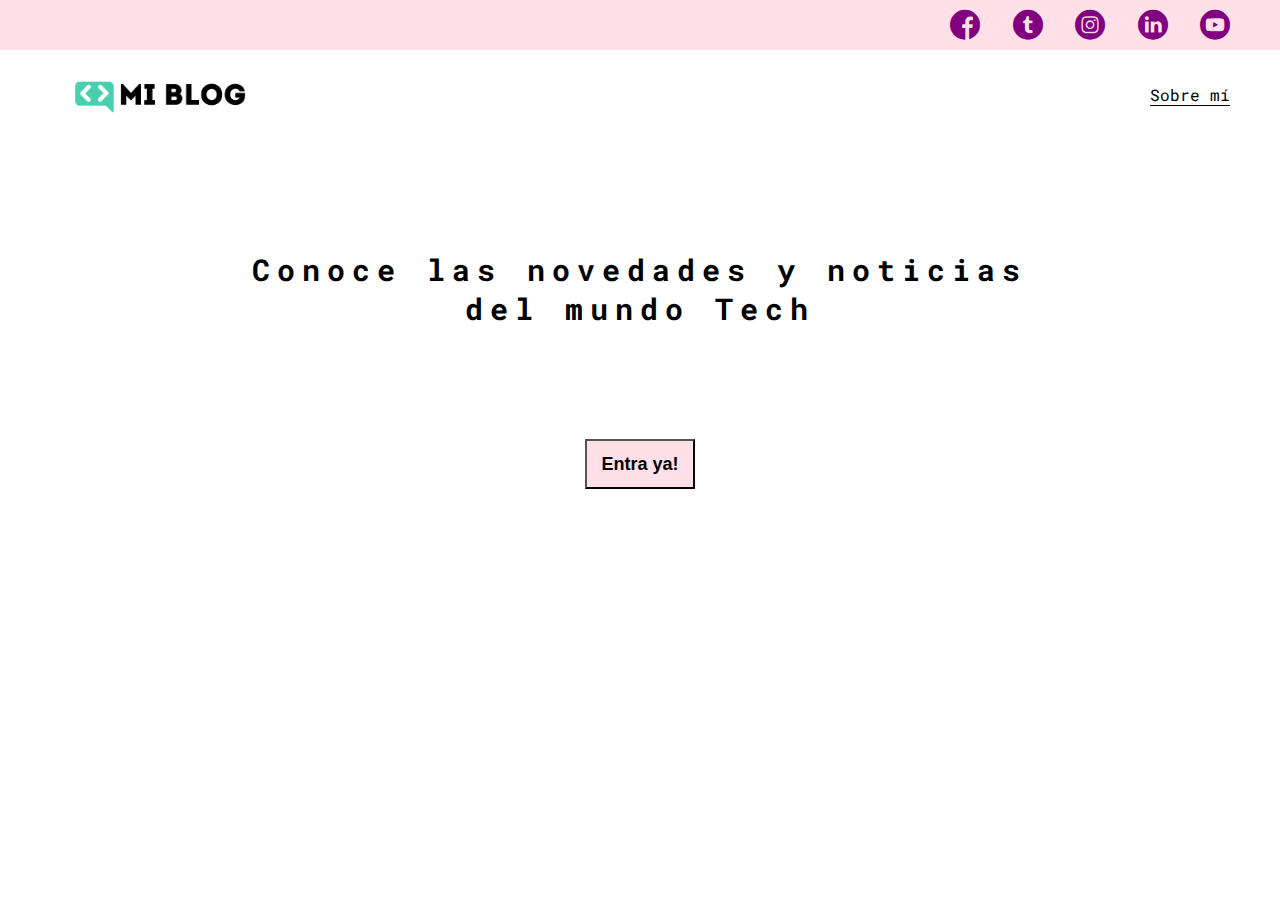
<file: index.html>
<!DOCTYPE html>
<html lang="en">
<head>
    <meta charset="UTF-8">
    <meta http-equiv="X-UA-Compatible" content="IE=edge">
    <meta name="viewport" content="width=device-width, initial-scale=1.0">
    <title>Mi super blog</title>
    <link rel="stylesheet" href="./css/main.css">
    <link rel="stylesheet" href="./css/font/flaticon.css">
    <link rel="stylesheet" href="./css/media-queries.css">
</head>
<body>
    <header>
        <section class="header-icons-container">
            <div class="icons">
                <a href="/"><span class="flaticon-001-facebook"></span></a>
                <a href="/"><span class="flaticon-002-twitter"></span></a>
                <a href="/"><span class="flaticon-011-instagram"></span></a>
                <a href="/"><span class="flaticon-010-linkedin"></span></a>
                <a href="/"><span class="flaticon-008-youtube"></span></a>
            </div>
        </section>
        <!--Barra de navegación-->
        <nav>
            <section class="nav-logo-container">
                <a href="/"><img src="./img/Logo-negro.png" alt="Logo de mi blog"></a>
            </section>
            <section class="profile-link">
                <a href="./perfil.html">Sobre mí</a>
            </section>
        </nav>
        <!--Barra de navegación-->
        <!--img y boton-->
        <section>
            
        </section>
    </header>

    <main class="home-main">
        <!--<section>
            <h1 class="home-main-text">Conoce las novedades y <br> noticias del Mundo Tech</h1>
            <p class="home-main-button" href="blogs.html">Entra ya!</p>
        </section>-->
        <section>
            <p class="home-main-text">Conoce las novedades y noticias del mundo Tech</p>
            <button class="home-main-button">
                <a href="/blogs.html">Entra ya!</a>
            </button>
        </section>
    </main>

</body>
</html>
</file>
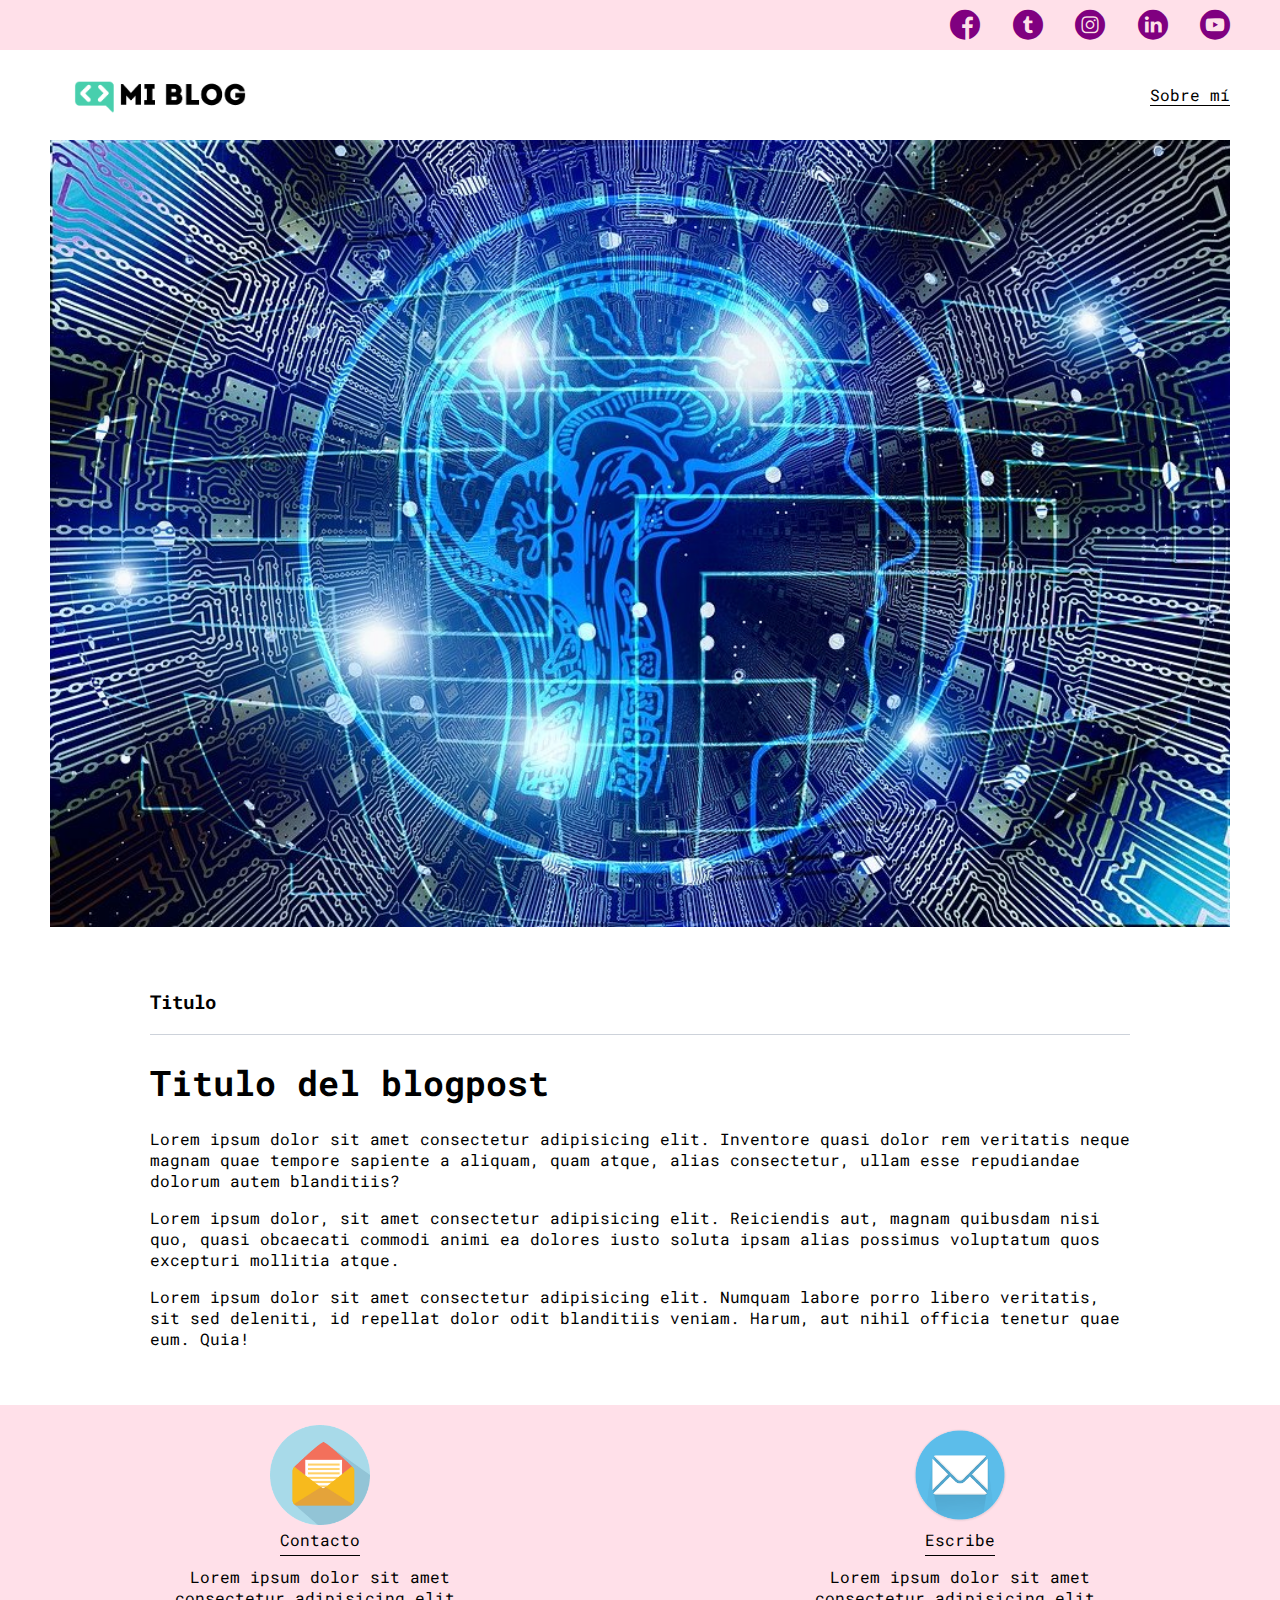
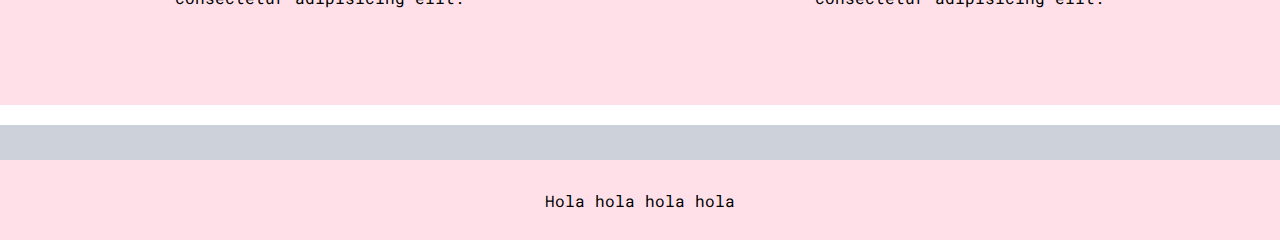
<file: blog.html>
<!DOCTYPE html>
<html lang="en">
<head>
    <meta charset="UTF-8">
    <meta http-equiv="X-UA-Compatible" content="IE=edge">
    <meta name="viewport" content="width=device-width, initial-scale=1.0">
    <title>Blog</title>
    <link rel="stylesheet" href="./css/main.css">
    <link rel="stylesheet" href="./css/font/flaticon.css">
    <link rel="stylesheet" href="./css/media-queries.css">
</head>
<body class="home-body">
    <header>
        <section class="header-icons-container">
            <div class="icons">
                <a href="/"><span class="flaticon-001-facebook"></span></a>
                <a href="/"><span class="flaticon-002-twitter"></span></a>
                <a href="/"><span class="flaticon-011-instagram"></span></a>
                <a href="/"><span class="flaticon-010-linkedin"></span></a>
                <a href="/"><span class="flaticon-008-youtube"></span></a>
            </div>
        </section>
        <!--Barra de navegación-->
        <nav>
            <section class="nav-logo-container">
                <a href="/"><img src="./img/Logo-negro.png" alt="Logo de mi blog"></a>
            </section>
            <section class="profile-link">
                <a href="./perfil.html">Sobre mí</a>
            </section>
        </nav>
        <!--Barra de navegación-->
        <!--img y boton-->
        <section>
            
        </section>
    </header>

    <main>
        <section class="blogpost-img-container">
        <img src="./img/tecnologia_1.jpg" alt="">
        </section>

        <section class="grid-container  blogpost-main-container">
            <div class="grid-container">
                <h3>Titulo</h3>
                <article>
                    <h1>Titulo del blogpost</h1>
                    <p>Lorem ipsum dolor sit amet consectetur adipisicing elit. Inventore quasi dolor rem veritatis neque magnam quae tempore sapiente a aliquam, quam atque, alias consectetur, ullam esse repudiandae dolorum autem blanditiis?</p>
                    <p>Lorem ipsum dolor, sit amet consectetur adipisicing elit. Reiciendis aut, magnam quibusdam nisi quo, quasi obcaecati commodi animi ea dolores iusto soluta ipsam alias possimus voluptatum quos excepturi mollitia atque.</p>
                    <p>Lorem ipsum dolor sit amet consectetur adipisicing elit. Numquam labore porro libero veritatis, sit sed deleniti, id repellat dolor odit blanditiis veniam. Harum, aut nihil officia tenetur quae eum. Quia!</p>
                </article>
            </div>
        </section>

        <section class="contact-main-container">
            <div class="div-contact-main">
                <img src="./img/contacto.png" alt="">
                <div class="contact-left">
                    <a href="">Contacto</a>
                    <p>Lorem ipsum dolor sit amet consectetur adipisicing elit.</p>
                </div>
            </div>
            <div class="div-contact-main">
                <img src="./img/escribe.webp" alt="">
                <div class="contact-right">
                    <a href="">Escribe</a>
                    <p>Lorem ipsum dolor sit amet consectetur adipisicing elit.</p>
            </div>
        </section>
    </main>

    <footer>
        <p>Hola hola hola hola</p>
    </footer>
</body>
</html>
</file>
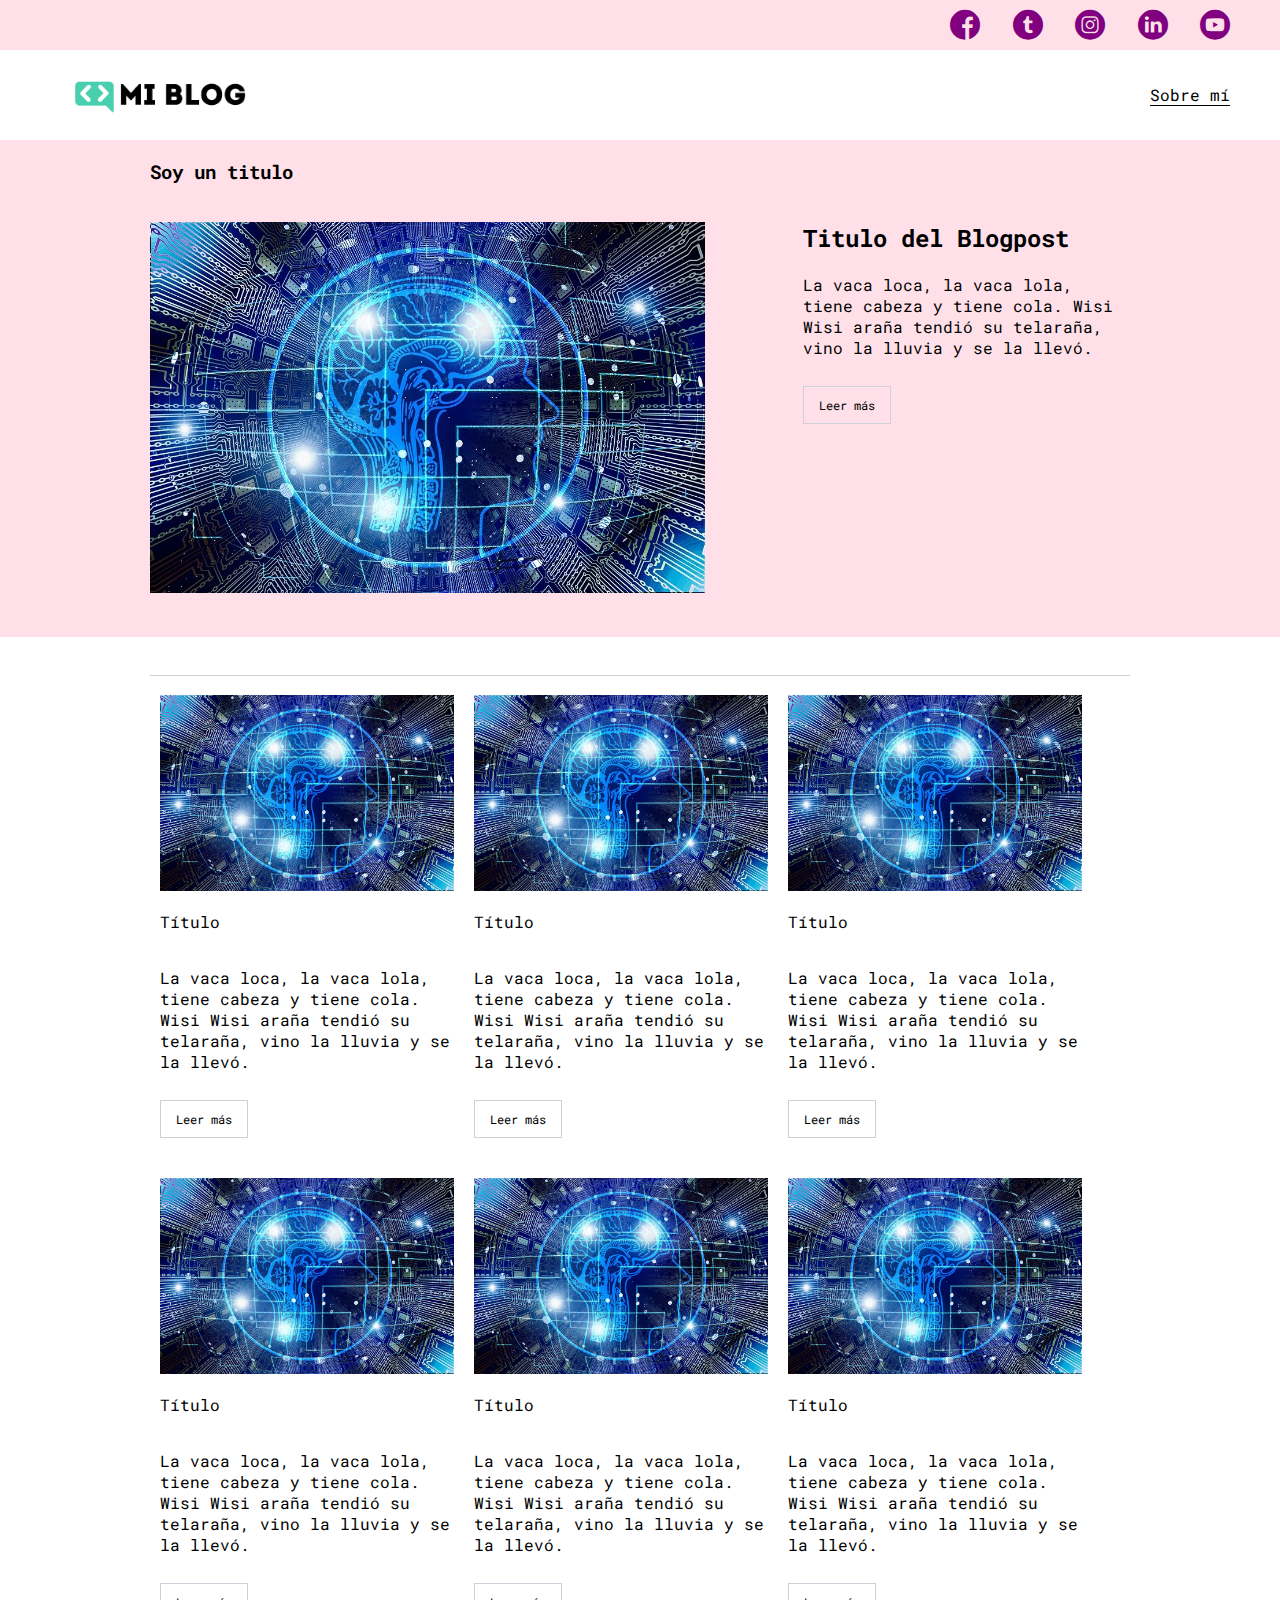
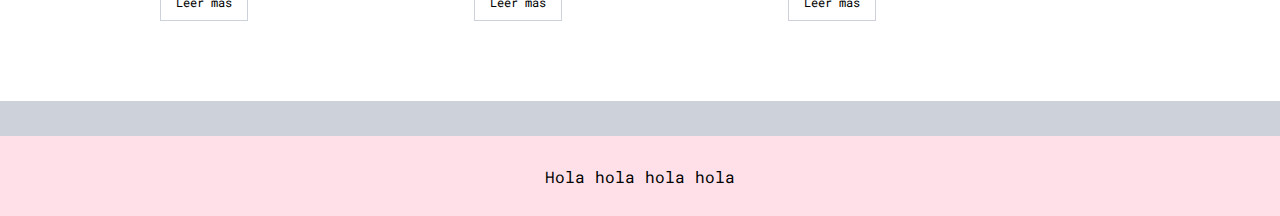
<file: blogs.html>
<!DOCTYPE html>
<html lang="en">
<head>
    <meta charset="UTF-8">
    <meta http-equiv="X-UA-Compatible" content="IE=edge">
    <meta name="viewport" content="width=device-width, initial-scale=1.0">
    <title>Blogs</title>
    <link rel="stylesheet" href="./css/main.css">
    <link rel="stylesheet" href="./css/font/flaticon.css">
    <link rel="stylesheet" href="./css/media-queries.css">
</head>
<body class="home-body">
    <header>
        <section class="header-icons-container">
            <div class="icons">
                <a href="/"><span class="flaticon-001-facebook"></span></a>
                <a href="/"><span class="flaticon-002-twitter"></span></a>
                <a href="/"><span class="flaticon-011-instagram"></span></a>
                <a href="/"><span class="flaticon-010-linkedin"></span></a>
                <a href="/"><span class="flaticon-008-youtube"></span></a>
            </div>
        </section>
        <!--Barra de navegación-->
        <nav>
            <section class="nav-logo-container">
                <a href="/"><img src="./img/Logo-negro.png" alt="Logo de mi blog"></a>
            </section>
            <section class="profile-link">
                <a href="./perfil.html">Sobre mí</a>
            </section>
        </nav>
        <!--Barra de navegación-->
        <!--img y boton-->
        <section>
            
        </section>
    </header>

    <main class="blogs-main">
        <!--1er seccion-->
        <section class="blogs-news-container">
            <div class="grid-container blogs-main-new">
                <h3>Soy un titulo</h3>
                <div class="blogs-news-img-container">
                    <img src="./img/tecnologia_1.jpg" alt="imagen">
                </div>
                <div class="blogs-news-info-container">
                    <h2>Titulo del Blogpost</h2>
                    <p>La vaca loca, la vaca lola, tiene cabeza y tiene cola. Wisi Wisi araña tendió su telaraña, vino la lluvia y se la llevó.</p>
                    <a href="./blog.html" class="blogs-button">Leer más</a>
                </div>
            </div>
        </section>
        <!--2da seccion-->
        <section class="blogs-posts-container">
            <div class="grid-container"
            >
                <h3></h3>
                <article class="post-container">
                    <img src="./img/tecnologia_1.jpg" alt="">
                    <p>Título</p>
                    <p>La vaca loca, la vaca lola, tiene cabeza y tiene cola. Wisi Wisi araña tendió su telaraña, vino la lluvia y se la llevó.</p>
                    <a href="./blog.html" class="blogs-button">Leer más</a>
                </article>
                <article class="post-container">
                    <img src="./img/tecnologia_1.jpg" alt="">
                    <p>Título</p>
                    <p>La vaca loca, la vaca lola, tiene cabeza y tiene cola. Wisi Wisi araña tendió su telaraña, vino la lluvia y se la llevó.</p>
                    <a href="./blog.html" class="blogs-button">Leer más</a>
                </article>
                <article class="post-container">
                    <img src="./img/tecnologia_1.jpg" alt="">
                    <p>Título</p>
                    <p>La vaca loca, la vaca lola, tiene cabeza y tiene cola. Wisi Wisi araña tendió su telaraña, vino la lluvia y se la llevó.</p>
                    <a href="./blog.html" class="blogs-button">Leer más</a>
                </article>
                <article class="post-container">
                    <img src="./img/tecnologia_1.jpg" alt="">
                    <p>Título</p>
                    <p>La vaca loca, la vaca lola, tiene cabeza y tiene cola. Wisi Wisi araña tendió su telaraña, vino la lluvia y se la llevó.</p>
                    <a href="./blog.html" class="blogs-button">Leer más</a>
                </article>
                <article class="post-container">
                    <img src="./img/tecnologia_1.jpg" alt="">
                    <p>Título</p>
                    <p>La vaca loca, la vaca lola, tiene cabeza y tiene cola. Wisi Wisi araña tendió su telaraña, vino la lluvia y se la llevó.</p>
                    <a href="./blog.html" class="blogs-button">Leer más</a>
                </article>
                <article class="post-container">
                    <img src="./img/tecnologia_1.jpg" alt="">
                    <p>Título</p>
                    <p>La vaca loca, la vaca lola, tiene cabeza y tiene cola. Wisi Wisi araña tendió su telaraña, vino la lluvia y se la llevó.</p>
                    <a href="./blog.html" class="blogs-button">Leer más</a>
                </article>
            </div>
        </section>
    </main>

    <footer>
        <p>Hola hola hola hola</p>
    </footer>
</body>
</html>
</file>
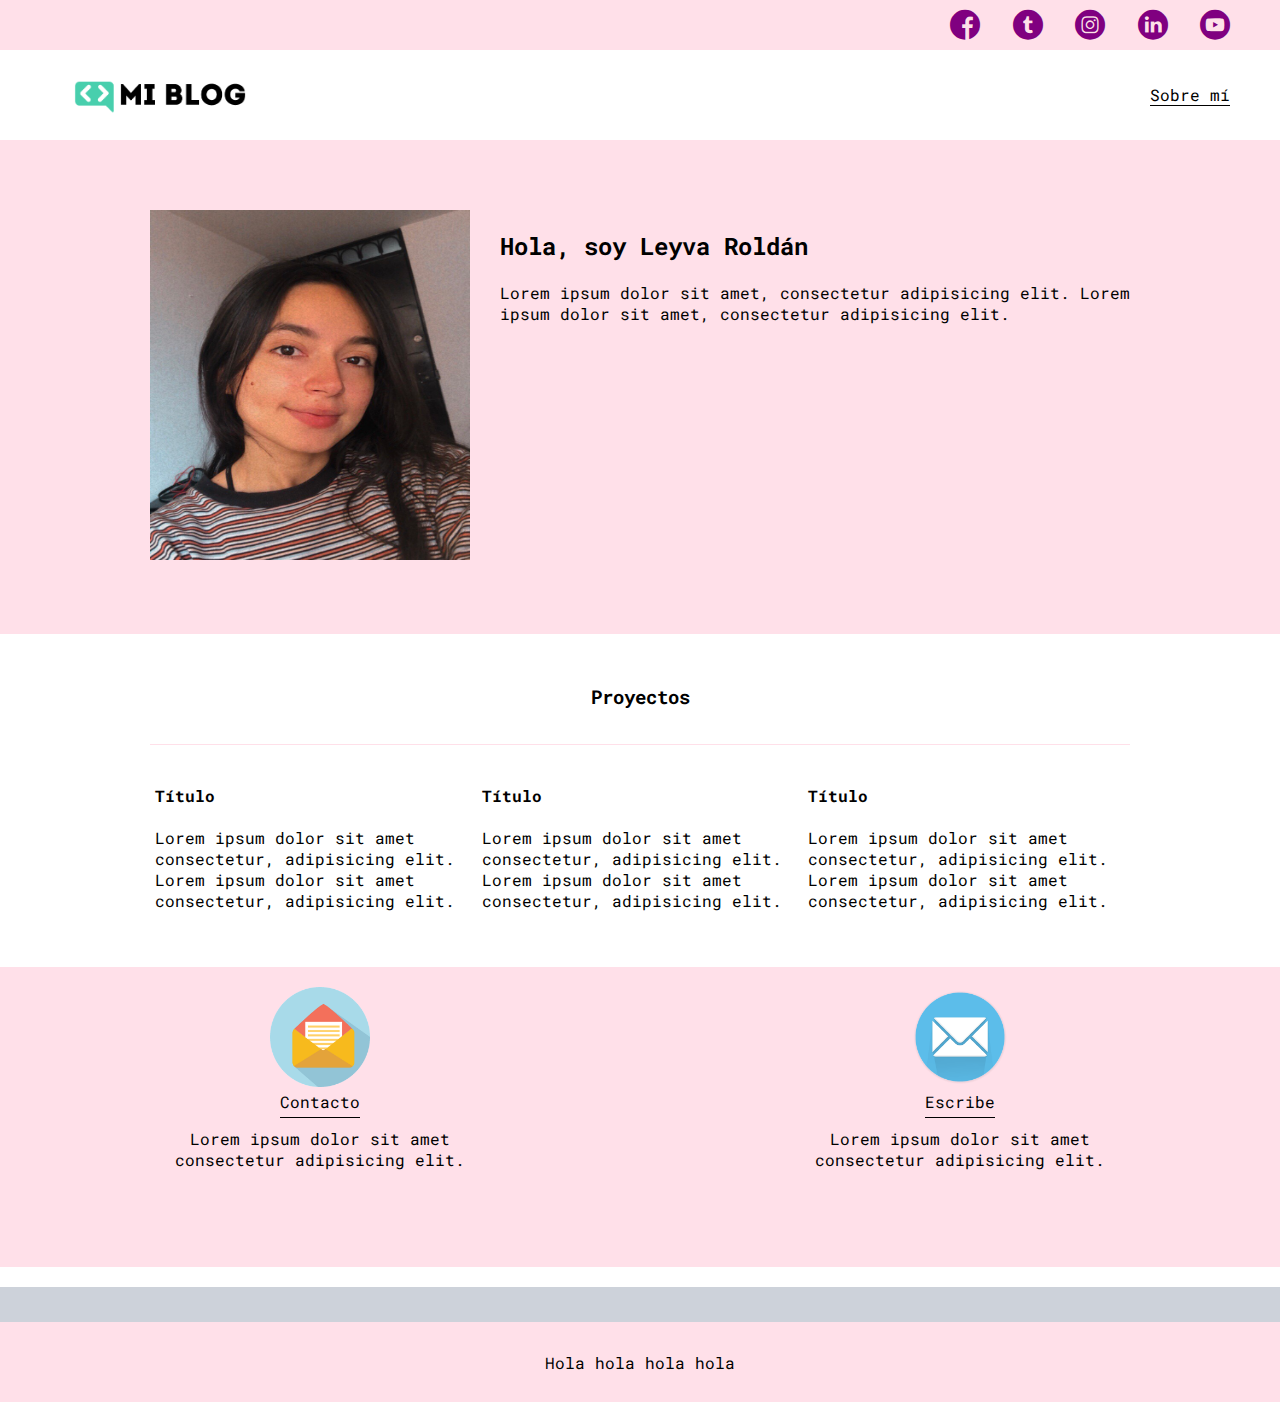
<file: perfil.html>
<!DOCTYPE html>
<html lang="en">
<head>
    <meta charset="UTF-8">
    <meta http-equiv="X-UA-Compatible" content="IE=edge">
    <meta name="viewport" content="width=device-width, initial-scale=1.0">
    <title>Mi perfil</title>
    <link rel="stylesheet" href="./css/main.css">
    <link rel="stylesheet" href="./css/font/flaticon.css">
    <link rel="stylesheet" href="./css/media-queries.css">
</head>
<body class="home-body">
    <header>
        <section class="header-icons-container">
            <div class="icons">
                <a href="/"><span class="flaticon-001-facebook"></span></a>
                <a href="/"><span class="flaticon-002-twitter"></span></a>
                <a href="/"><span class="flaticon-011-instagram"></span></a>
                <a href="/"><span class="flaticon-010-linkedin"></span></a>
                <a href="/"><span class="flaticon-008-youtube"></span></a>
            </div>
        </section>
        <!--Barra de navegación-->
        <nav>
            <section class="nav-logo-container">
                <a href="/"><img src="./img/Logo-negro.png" alt="Logo de mi blog"></a>
            </section>
            <section class="profile-link">
                <a href="./perfil.html">Sobre mí</a>
            </section>
        </nav>
        <!--Barra de navegación-->
        <!--img y boton-->
        <section>
            
        </section>
    </header>

    <main>

        <section class="profile-main-container">
            <div class="grid-container profile-container">
                <div>
                    <img src="./img/mi_perfil.jpg" alt="">
                </div>
                <div>
                    <h2>Hola, soy Leyva Roldán</h2>
                    <p>Lorem ipsum dolor sit amet, consectetur adipisicing elit. Lorem ipsum dolor sit amet, consectetur adipisicing elit.</p>
                </div>
            </div>
        </section>
        <section class="profile-main-proyects">
            <div class="grid-container">
                <h3>Proyectos</h3>
                <div class="proyects-main-container">
                    <article class="proyect-container">
                        <h4>Título</h4>
                        <p>Lorem ipsum dolor sit amet consectetur, adipisicing elit. Lorem ipsum dolor sit amet consectetur, adipisicing elit.</p>
                    </article>
                    <article class="proyect-container">
                        <h4>Título</h4>
                        <p>Lorem ipsum dolor sit amet consectetur, adipisicing elit. Lorem ipsum dolor sit amet consectetur, adipisicing elit.</p>
                    </article>
                    <article class="proyect-container">
                        <h4>Título</h4>
                        <p>Lorem ipsum dolor sit amet consectetur, adipisicing elit. Lorem ipsum dolor sit amet consectetur, adipisicing elit.</p>
                    </article>
                </div>
            </div>
        </section>

        <section class="contact-main-container">
            <div class="div-contact-main">
                <img src="./img/contacto.png" alt="">
                <div class="contact-left">
                    <a href="">Contacto</a>
                    <p>Lorem ipsum dolor sit amet consectetur adipisicing elit.</p>
                </div>
            </div>
            <div class="div-contact-main">
                <img src="./img/escribe.webp" alt="">
                <div class="contact-right">
                    <a href="">Escribe</a>
                    <p>Lorem ipsum dolor sit amet consectetur adipisicing elit.</p>
            </div>
        </section>
    </main>

    <footer>
        <p>Hola hola hola hola</p>
    </footer>
</body>
</html>
</file>
<file: css/main.css>
@import url('https://fonts.googleapis.com/css2?family=Balsamiq+Sans&family=Mali:ital,wght@1,400;1,500&family=Poppins:wght@400;500;600&family=Roboto+Mono:wght@200&family=Roboto+Slab:wght@200&family=Roboto:wght@300&display=swap');

body {
    font-family: 'Roboto Mono', monospace;
    margin: 0;
    padding: 0;
}
a {
    text-decoration: none;
    display: inline; /* para que se pongan de forma horizontal*/ 
    color: black;
}
.home-body {
    /*position: fixed; se pone fixed como truco de css para que no haya scroll y el body ocupe toda la pantalla sin generar scroll*/
    top: 0;
    bottom: 0;
    right: 0;
    left: 0;
}
.grid-container {
    max-width: 980px;
    margin: auto; /* si hay mucho espacio, divide el espacio entre el left y el right y así centra el contenido*/
}
header {
    width: 100%;
    height: 140px;
    display: grid;
    grid-template-rows: 1fr 1fr;
}
header .header-icons-container {
    width: 100%;
    height: 50px;
    display: grid;
    background-color: #ffe0e9;
}
header .header-icons-container .icons {
    width: 300px;
    height: auto;
    display: flex;
    justify-items: flex-end;
    align-items: center; /* se justifica que los elementos tomen todo el espacio para que se puedan centrar*/ 
    justify-content: space-between;
    justify-self: end;
    margin-right: 50px;
}
header .icons span {
    color: purple;
}
nav {
    display: grid;
    grid-template-columns: 1fr 1fr;
    height: 90px;
}
nav .nav-logo-container {
    margin-left: 50px;
}
nav .nav-logo-container img {
    width: 220px;
    margin-top: 10px;
}
nav .profile-link {
    display: flex;
    align-items: center;
    justify-content: flex-end;
    margin-right: 50px;
}
nav .profile-link a {
    color: black;
    border-bottom: 1px solid black;
}

/* mi parte */ 
/*.home-main {
    background-image: url('https://cdn.pixabay.com/photo/2016/04/18/16/22/watercolour-1336856_960_720.jpg');
    background-size: cover;
}*/
/*.home-main section {
    width: 100%;
    padding-top: 100px;
    padding-bottom: 100px;
}*/ 
/*.home-main section h1 {
    text-align: center;
    font-size: 2.2rem;
    text-shadow: 10px -5px 8px rgba(255,255,255,0.75);
}*/
/*.home-main-button {
    color: black;
    font-size: 25px;
    border: 5px solid black;
    width: 100px;
    text-align: center;
    margin: 0 auto;
    background-color: #ffe0e9;
    padding: 7px;
}*/
/* termina mi parte */ 

/* parte del profe */ 
.home-main {
    display: grid;
    grid-template-columns: 1fr 4fr 1fr; /* se crean 3 columnas pero la columna del centro es más grande que las demás*/
    height: 100%;
    background-image: url('https://cdn.pixabay.com/photo/2016/04/18/16/22/watercolour-1336856_960_720.jpg');
    background-position: center;
    background-repeat: no-repeat;
    background-size: cover;
}

.home-main section {
    display: grid;
    grid-column: 2;
    justify-items: center; /* justifica los elementos*/ 
    height: 350px;
    margin-top: 80px;
}
.home-main-text {
    font-size: 30px;
    font-weight: 950;
    letter-spacing: 7px; /* espacio entre las letras*/
    color: black;
    text-align: center;
    font-family: 'Roboto Mono', monospace;
}
.home-main-button {
    width: 110px;
    height: 50px;
    background-color: #ffe0e9;
    display: grid; /* se pone para acomodar el texto dentro del boton*/
    align-items: center; /* se alinea al centro*/
}
.home-main-button a {
    font-weight: 700;
    font-size: 18px;
}
/* blogs */
.blogs-main { /* contenedor principal de todos los blogs*/
    display: grid;
}
.blogs-news-container {
    background-color: #ffe0e9;
    padding: 0 50px 40px;
}
.blogs-main-new {
    display: grid;
    grid-template-columns: 2fr 1fr;
    grid-template-rows: 2fr;
}
.blogs-news-img-container {
    grid-column: 1;
}
.blogs-news-img-container img {
    width: 85%;
    margin-top: 20px;
}
.blogs-news-info-container {
    grid-column: 2;
}
.blogs-news-info-container p {
    margin-bottom: 35px;
}
.blogs-posts-container {
    padding: 0 50px 40px;
}
.blogs-posts-container h3 {
    border-bottom: 1px solid #cdd2da;
    padding-bottom: 20px;
    text-align: center;
}
.blogs-button {
    border: 1px solid #cdd2da;
    padding: 10px 15px;
    font-size: 12px;
}
/* estilos a los artículos,, 2 sección */
.blogs-posts-container .post-container {
    display: inline-block; /* se hace esto para que se pueda poner de forma horizontal, o sea que no nos genere el espacio para que los acomode en forma de lista*/
    padding-left: 10px;
    max-width: 30%;
    margin-bottom: 50px;
}
.blogs-posts-container .post-container p{
    margin-bottom: 35px;
}
.blogs-posts-container .post-container img {
    width: 100%;
}
/* estilos footer */ 
footer {
    width: 100%;
    height: 80px;
    background-color: #ffe0e9;
    border-top: 35px solid #cdd2da;
    text-align: center;
}
footer p {
    color: black;
    margin-top: 30px;
}
/* estilos pagina blog */
.blogpost-img-container {
    padding: 0 50px 40px;
}
.blogpost-img-container img {
    width: 100%;
}
.blogpost-main-container {
    padding: 0 50px 40px;
}
.blogpost-main-container h3 {
    border-bottom: 1px solid #cdd2da;
    padding-bottom: 20px;
}
.blogpost-main-container article h1 {
    font-size: 35px;
}
.contact-main-container {
    width: 100%;
    min-height: 250px;
    background-color: #ffe0e9;
    text-align: center;
    padding-bottom: 50px;
    margin-bottom: 20px;
    display: grid;
    grid-template-columns: 1fr 1fr;
}
.contact-main-container .div-contact-main {
    width: 49.5%;
    height: 100%;
    margin-top: 20px;
}
.div-contact-main {
    margin: 0 auto;
}
.contact-main-container div a {
    border-bottom: 1px solid black;
    padding-bottom: 5px;
}
.contact-main-container .contact-left .contact-right {
    text-align: initial;
    margin-top: 85px;
}
.contact-main-container img {
    width: 100px;
}
/* perfil html */ 
.profile-main-container {
    padding: 70px 40px;
    background-color: #ffe0e9;
    margin-bottom: 50px;
}
.profile-main-container img {
    width: 320px;
    margin-right: 30px;
    height: 350px;
}
.profile-main-container .profile-container {
    display: flex;
}
.profile-main-proyects {
    padding: 0 50px 40px;
}
.profile-main-proyects h3 {
    border-bottom: 1px solid #ffe0e9;
    padding-bottom: 35px;
    text-align: center;
}
.proyects-main-container {
    display: grid;
    grid-template-columns: 1fr 1fr 1fr;
}
.proyect-container {
    padding: 0 5px;
}
</file>
<file: css/font/flaticon.css>
/*
  	Flaticon icon font: Flaticon
  	Creation date: 20/12/2018 09:27
  	*/

@font-face {
  font-family: "Flaticon";
  src: url("./Flaticon.eot");
  src: url("./Flaticon.eot?#iefix") format("embedded-opentype"),
       url("./Flaticon.woff") format("woff"),
       url("./Flaticon.ttf") format("truetype"),
       url("./Flaticon.svg#Flaticon") format("svg");
  font-weight: normal;
  font-style: normal;
}

@media screen and (-webkit-min-device-pixel-ratio:0) {
  @font-face {
    font-family: "Flaticon";
    src: url("./Flaticon.svg#Flaticon") format("svg");
  }
}

[class^="flaticon-"]:before, [class*=" flaticon-"]:before,
[class^="flaticon-"]:after, [class*=" flaticon-"]:after {   
  font-family: Flaticon;
        font-size: 30px;
font-style: normal;
margin-left: 20px;
}

.flaticon-001-facebook:before { content: "\f100"; }
.flaticon-002-twitter:before { content: "\f101"; }
.flaticon-003-whatsapp:before { content: "\f102"; }
.flaticon-004-groupme:before { content: "\f103"; }
.flaticon-005-kik:before { content: "\f104"; }
.flaticon-006-skype:before { content: "\f105"; }
.flaticon-007-periscope:before { content: "\f106"; }
.flaticon-008-youtube:before { content: "\f107"; }
.flaticon-009-itunes:before { content: "\f108"; }
.flaticon-010-linkedin:before { content: "\f109"; }
.flaticon-011-instagram:before { content: "\f10a"; }
.flaticon-012-messenger:before { content: "\f10b"; }
.flaticon-013-twitter-1:before { content: "\f10c"; }
.flaticon-014-snapchat:before { content: "\f10d"; }
.flaticon-015-reddit:before { content: "\f10e"; }
</file>
<file: css/media-queries.css>
@media (max-width: 900px) {
    .blogs-main-new {
        grid-template-columns: 1fr;
        grid-template-rows: 3fr;
    }
    .blogs-news-img-container {
        grid-row: 2;
    }
    .blogs-news-info-container {
        grid-column: 1;
        grid-row: 3;
    }
    .blogs-posts-container .post-container {
        max-width: 45%;
    }
    .proyects-main-container {
        grid-template-columns: 1fr 1fr;
        grid-template-rows: 2fr;
    }
    .profile-main-container .profile-container {
        display: block;
    }
    .profile-container {
        text-align: center;
    }
}
@media (max-width: 600px) {
    .blogs-posts-container .post-container {
        max-width: 96%;
    }
}
</file>
